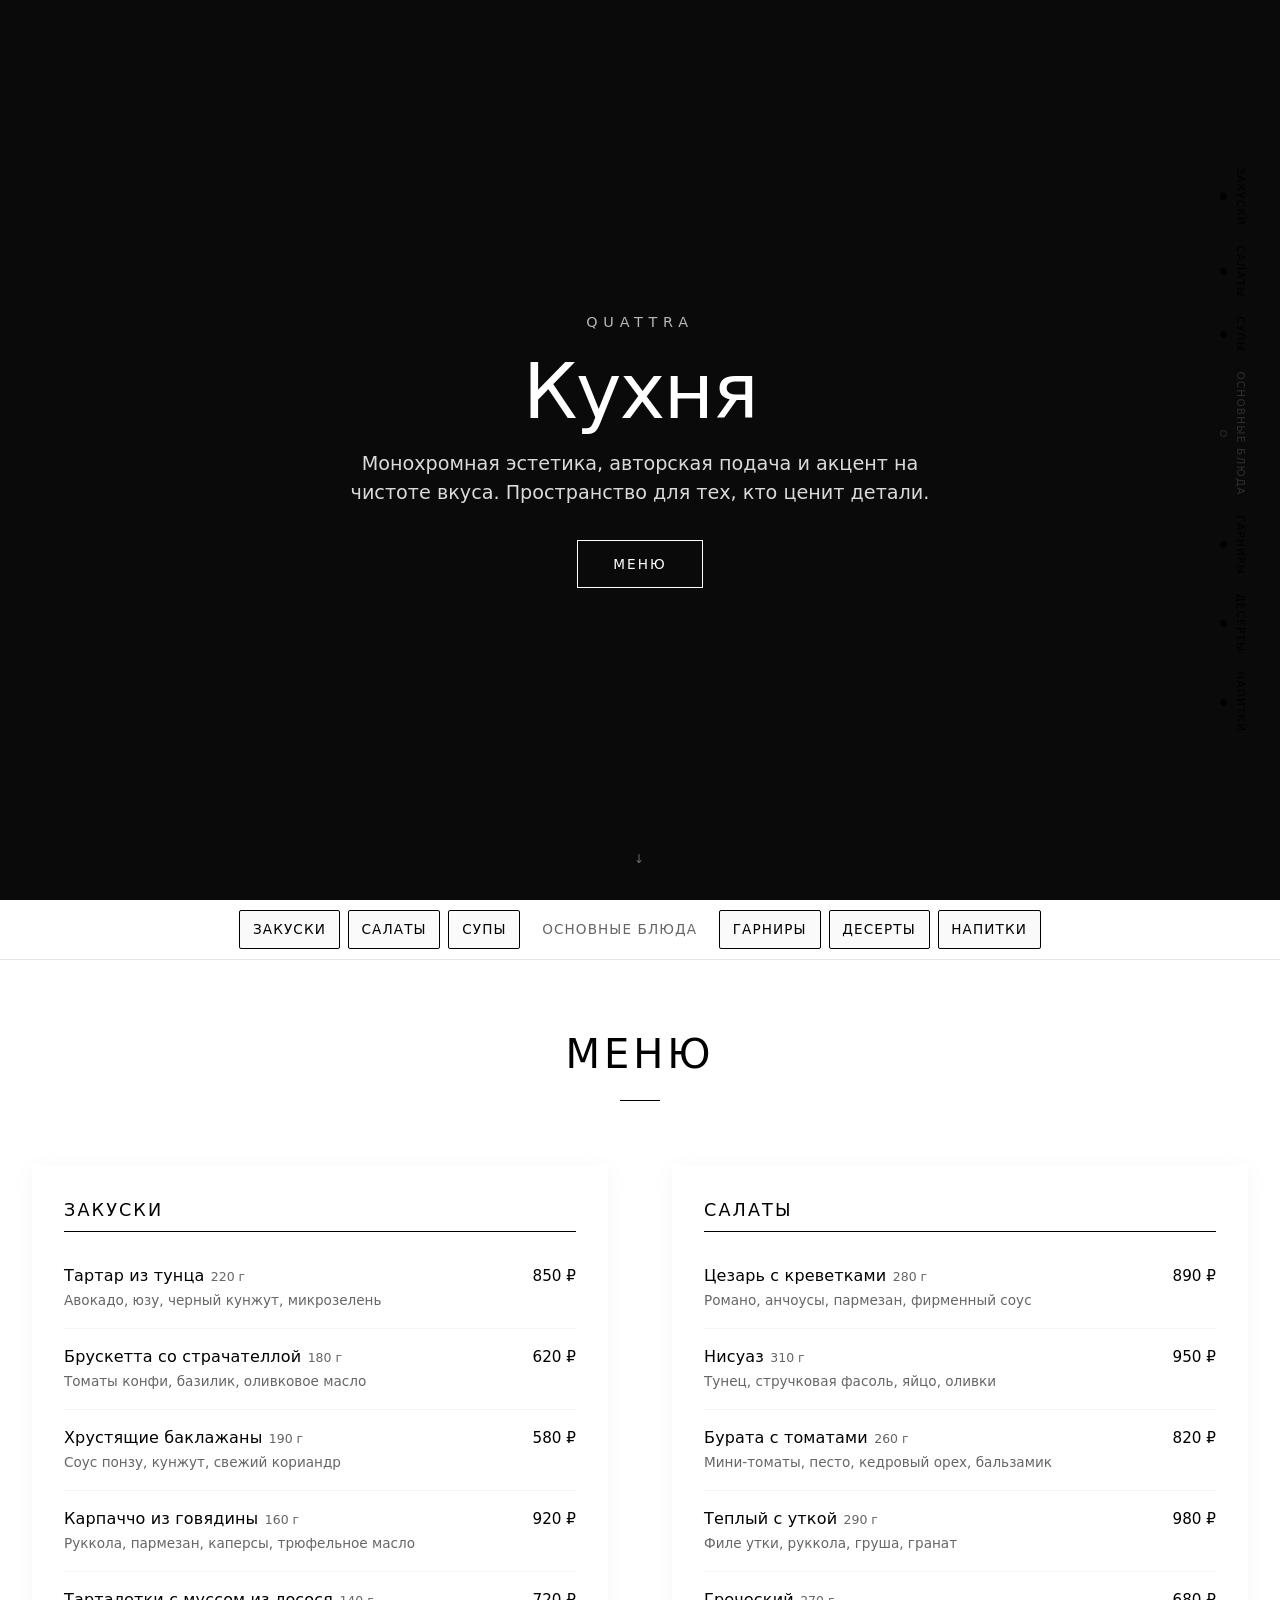
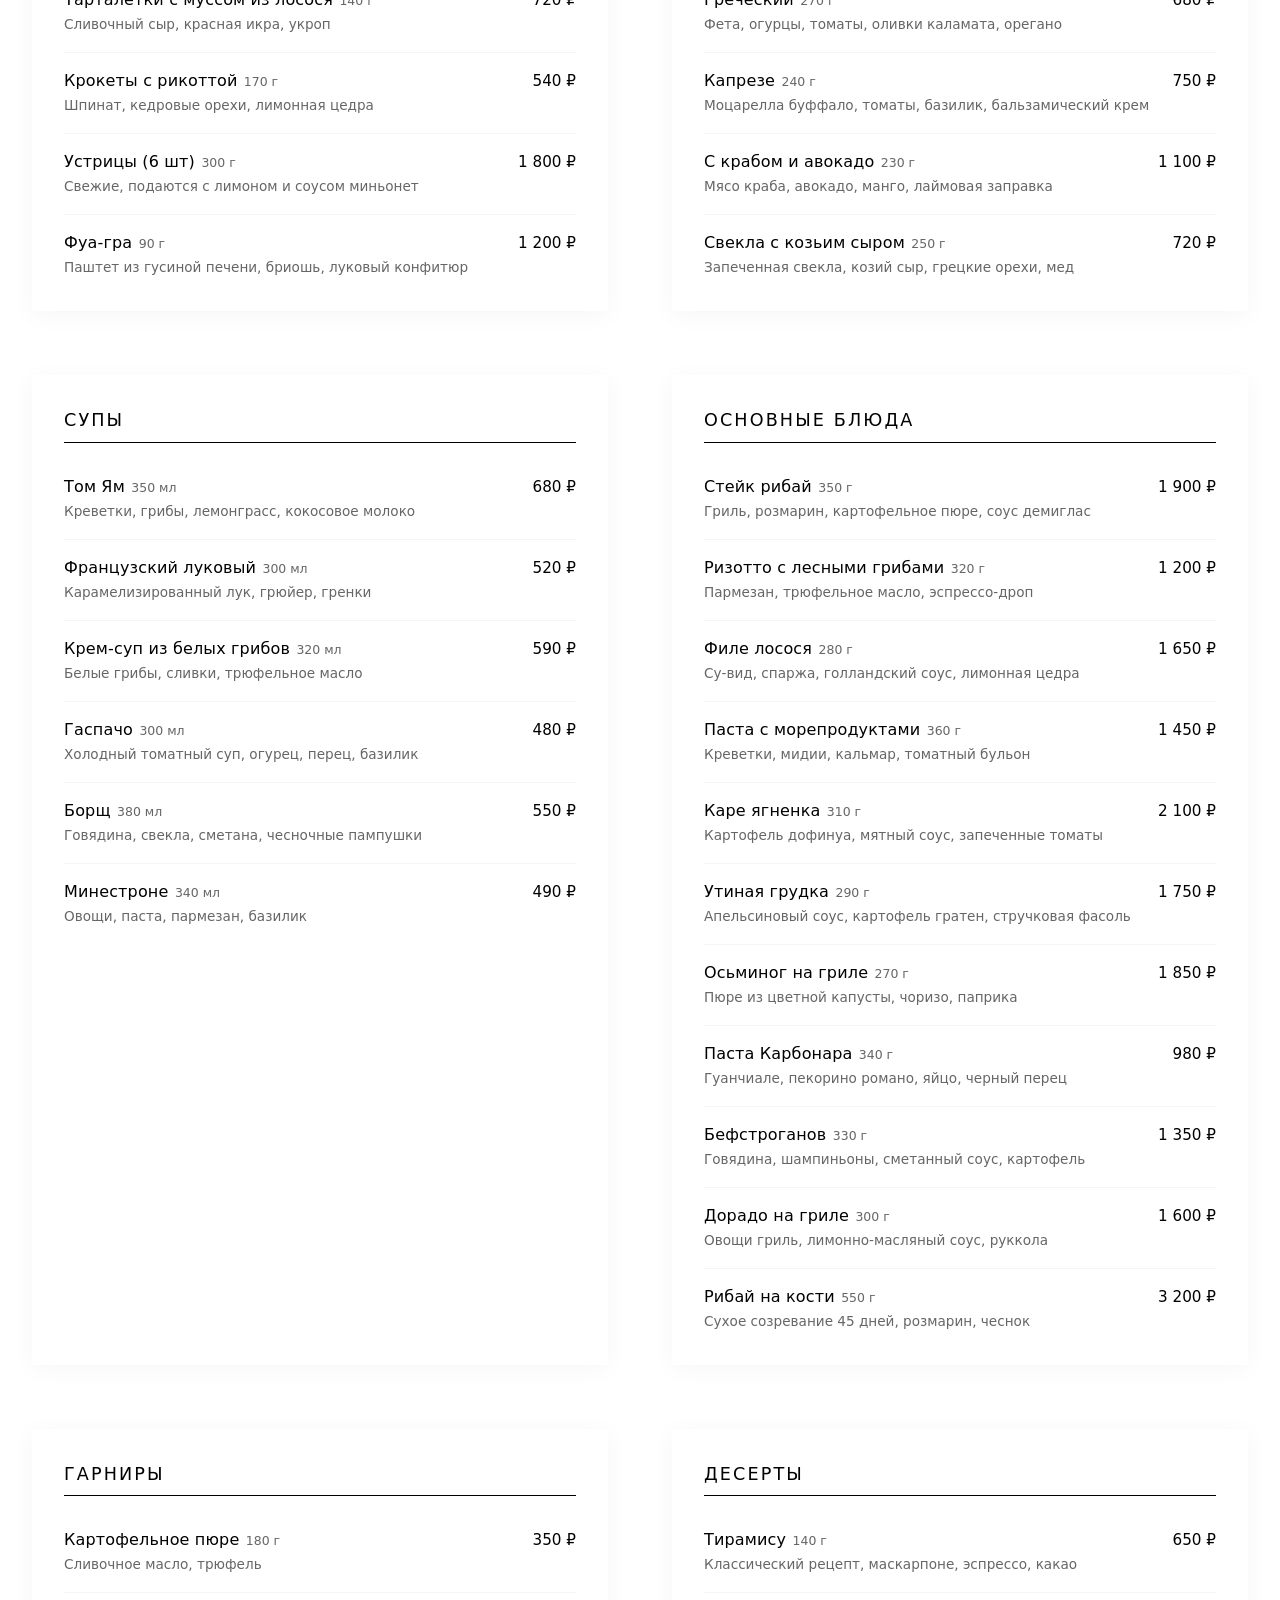
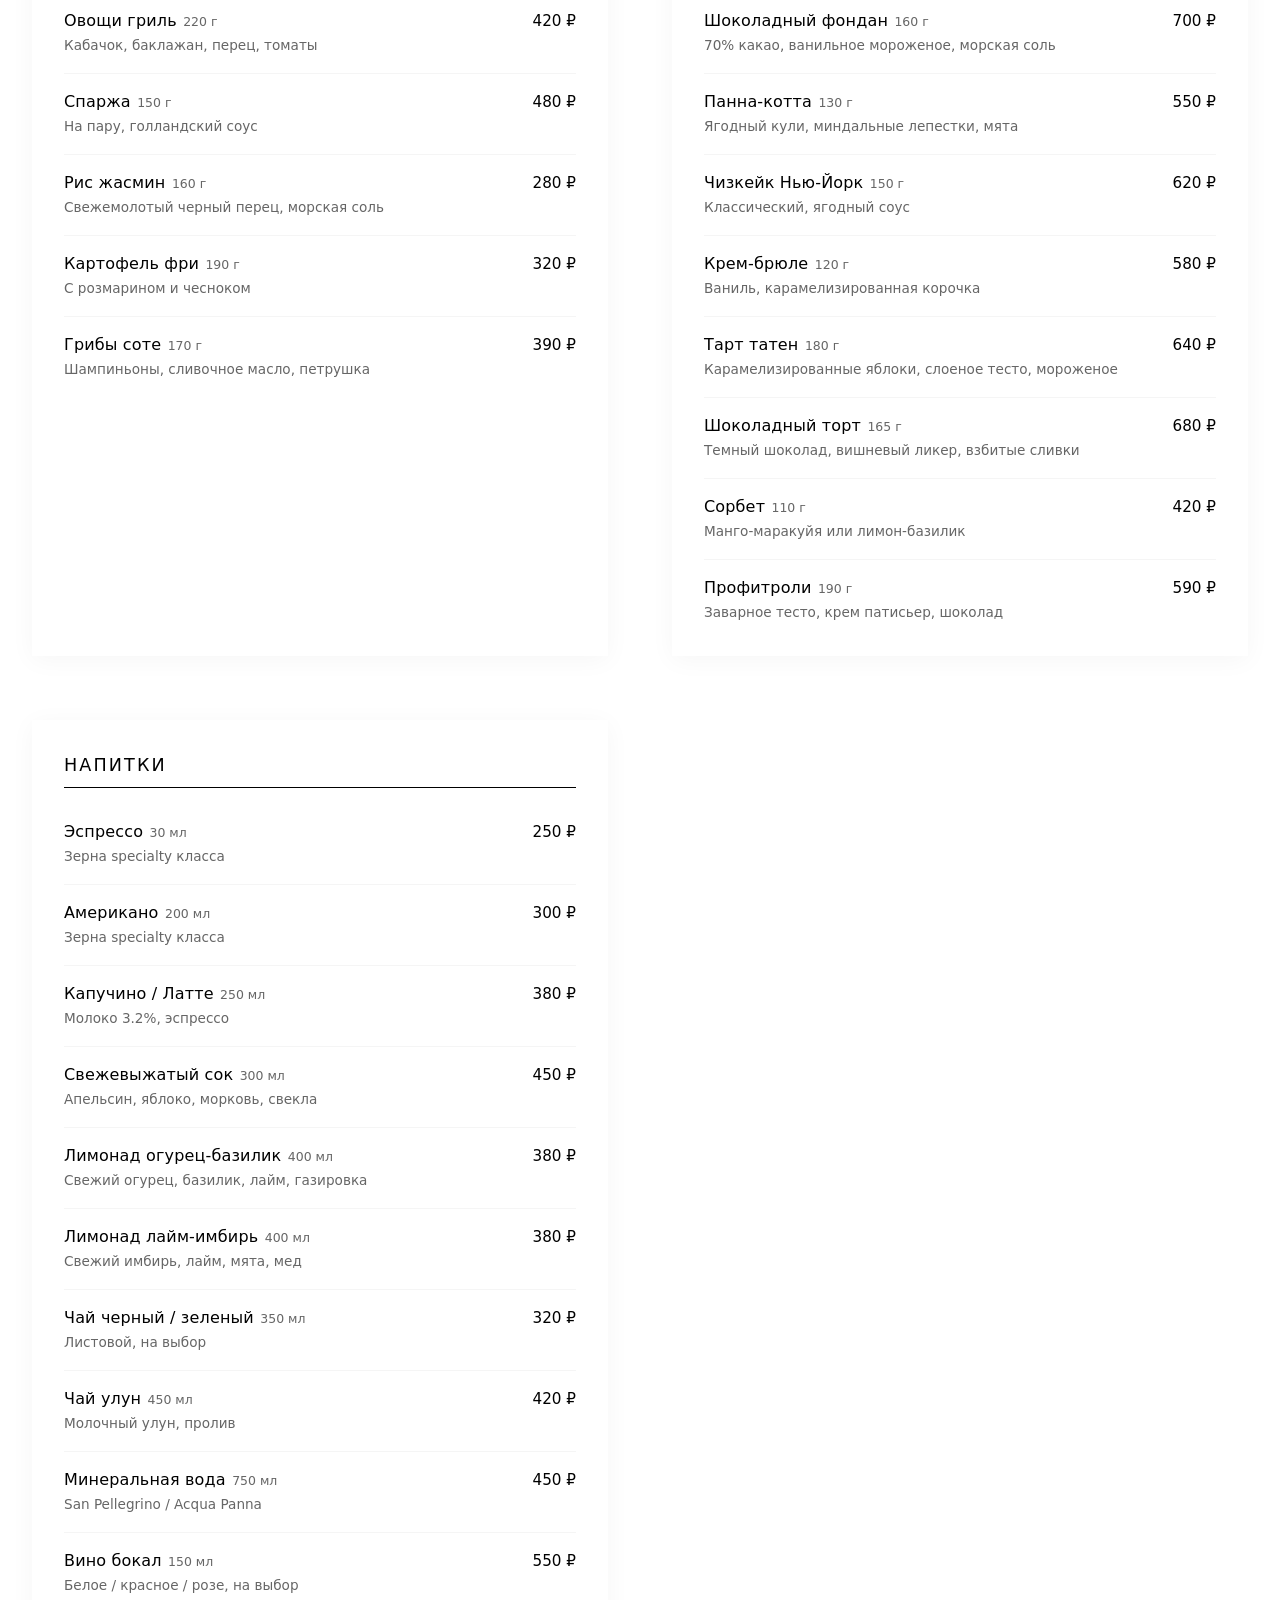
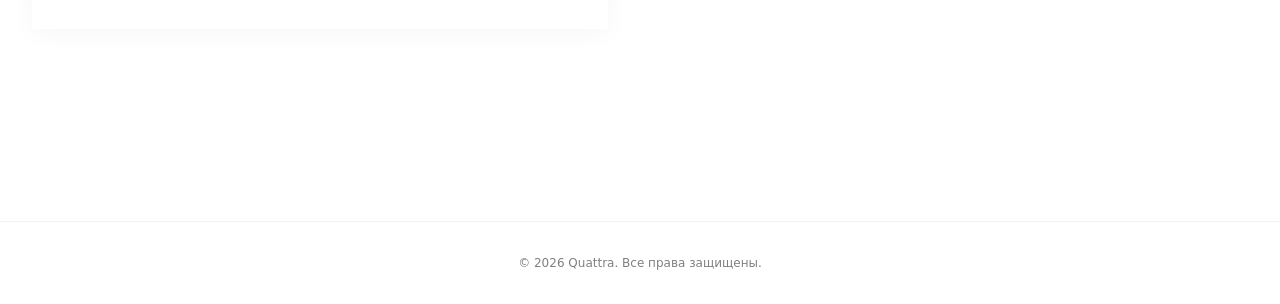
<file: test.html>
<!DOCTYPE html>
<html lang="ru">
<head>
  <meta charset="UTF-8">
  <meta name="viewport" content="width=device-width, initial-scale=1.0">
  <title>Quattra | Ресторан</title>
  <style>
    :root {
      --bg-light: #ffffff;
      --bg-dark: #0a0a0a;
      --text-main: #000000;
      --text-muted: #666666;
      --line: #e5e5e5;
      --font-main: system-ui, -apple-system, "Segoe UI", Roboto, sans-serif;
      --spacing-xs: 0.5rem;
      --spacing-sm: 1rem;
      --spacing-md: 2rem;
      --spacing-lg: 4rem;
      --spacing-xl: 6rem;
      --max-width: 1400px;
      --nav-height: 60px;
    }

    * { margin: 0; padding: 0; box-sizing: border-box; }
    html { scroll-behavior: smooth; }
    body {
      font-family: var(--font-main);
      background: var(--bg-light);
      color: var(--text-main);
      line-height: 1.5;
      -webkit-font-smoothing: antialiased;
    }

    /* HERO */
    .hero {
      min-height: 100vh;
      display: flex;
      flex-direction: column;
      justify-content: center;
      align-items: center;
      background: var(--bg-dark);
      color: #fff;
      text-align: center;
      padding: var(--spacing-md);
      position: relative;
    }
    .hero__brand {
      font-size: 0.9rem;
      letter-spacing: 0.4em;
      text-transform: uppercase;
      margin-bottom: var(--spacing-sm);
      opacity: 0.7;
    }
    .hero__title {
      font-size: clamp(2.5rem, 6vw, 5rem);
      font-weight: 200;
      letter-spacing: -0.02em;
      line-height: 1.1;
      margin-bottom: var(--spacing-sm);
    }
    .hero__subtitle {
      font-size: clamp(1rem, 2vw, 1.2rem);
      font-weight: 300;
      max-width: 600px;
      opacity: 0.85;
      margin-bottom: var(--spacing-md);
    }
    .hero__cta {
      display: inline-block;
      padding: 0.8rem 2.2rem;
      border: 1px solid #fff;
      color: #fff;
      text-decoration: none;
      font-size: 0.85rem;
      letter-spacing: 0.15em;
      text-transform: uppercase;
      transition: background 0.3s, color 0.3s;
    }
    .hero__cta:hover { background: #fff; color: #000; }
    .hero__scroll {
      position: absolute;
      bottom: var(--spacing-md);
      opacity: 0.4;
      font-size: 0.75rem;
      letter-spacing: 0.2em;
      text-transform: uppercase;
    }

    /* STICKY NAV */
    .sticky-nav {
      position: sticky;
      top: 0;
      background: rgba(255, 255, 255, 0.95);
      backdrop-filter: blur(12px);
      border-bottom: 1px solid var(--line);
      z-index: 100;
      padding: 0;
      height: var(--nav-height);
      display: flex;
      align-items: center;
    }
    .sticky-nav__inner {
      width: 100%;
      max-width: var(--max-width);
      margin: 0 auto;
      padding: 0 var(--spacing-md);
      display: flex;
      justify-content: center;
      gap: var(--spacing-xs);
      overflow-x: auto;
      scrollbar-width: none; /* Firefox */
    }
    .sticky-nav__inner::-webkit-scrollbar { display: none; }

    .sticky-nav__link {
      font-size: 0.85rem;
      letter-spacing: 0.08em;
      text-transform: uppercase;
      color: var(--text-muted);
      text-decoration: none;
      padding: 0.5rem 0.8rem;
      border: 1px solid transparent;
      border-radius: 2px;
      transition: all 0.25s ease;
      white-space: nowrap;
      cursor: pointer;
    }
    .sticky-nav__link:hover, .sticky-nav__link.active {
      color: var(--text-main);
      border-color: var(--text-main);
      background: rgba(0,0,0,0.02);
    }

    /* MENU CONTAINER */
    .menu-wrapper {
      max-width: var(--max-width);
      margin: 0 auto;
      padding: var(--spacing-lg) var(--spacing-md) var(--spacing-xl);
    }
    .menu__header {
      text-align: center;
      margin-bottom: var(--spacing-lg);
    }
    .menu__title {
      font-size: clamp(1.8rem, 4vw, 2.5rem);
      font-weight: 300;
      letter-spacing: 0.1em;
      text-transform: uppercase;
    }
    .menu__divider {
      width: 40px;
      height: 1px;
      background: var(--text-main);
      margin: var(--spacing-sm) auto 0;
    }

    /* GRID LAYOUT */
    .menu__grid {
      display: grid;
      grid-template-columns: repeat(2, 1fr);
      gap: var(--spacing-lg);
    }

    /* SECTIONS */
    .menu__section {
      scroll-margin-top: calc(var(--nav-height) + 20px); /* Точный отступ под меню */
      background: #fff;
      padding: var(--spacing-md);
      opacity: 0;
      transform: translateY(15px);
      animation: fadeIn 0.5s ease forwards;
      transition: box-shadow 0.3s ease;
      box-shadow: 0 4px 24px rgba(0,0,0,0.04);
    }
    .menu__section:hover { box-shadow: 0 4px 24px rgba(0,0,0,0.04); }
    @keyframes fadeIn { to { opacity: 1; transform: translateY(0); } }

    .menu__section-title {
      font-size: 1.1rem;
      font-weight: 500;
      letter-spacing: 0.12em;
      text-transform: uppercase;
      padding-bottom: var(--spacing-xs);
      border-bottom: 1px solid var(--text-main);
      margin-bottom: var(--spacing-md);
    }

    .menu__item {
      display: flex;
      justify-content: space-between;
      align-items: baseline;
      padding-bottom: var(--spacing-sm);
      margin-bottom: var(--spacing-sm);
      border-bottom: 1px solid #f5f5f5;
    }
    .menu__item:last-child { border-bottom: none; margin-bottom: 0; padding-bottom: 0; }

    .menu__item-info { flex: 1; padding-right: var(--spacing-sm); }
    .menu__item-name-row { display: flex; align-items: baseline; gap: 0.4rem; flex-wrap: wrap; }
    .menu__item-name { font-weight: 500; font-size: 1rem; letter-spacing: 0.01em; }
    .menu__item-weight { font-size: 0.78rem; color: var(--text-muted); font-weight: 400; }
    .menu__item-desc { font-size: 0.85rem; color: var(--text-muted); font-weight: 300; margin-top: 3px; }
    .menu__item-price { font-weight: 500; white-space: nowrap; font-size: 0.95rem; }

    /* QUICK NAV SIDE */
    .quick-nav {
      position: fixed;
      right: 2rem;
      top: 50%;
      transform: translateY(-50%);
      display: flex;
      flex-direction: column;
      gap: 1.2rem;
      z-index: 50;
    }
    .quick-nav__link {
      font-size: 0.65rem;
      letter-spacing: 0.12em;
      text-transform: uppercase;
      color: var(--text-muted);
      text-decoration: none;
      writing-mode: vertical-rl;
      text-orientation: mixed;
      opacity: 0.4;
      transition: opacity 0.3s, color 0.3s;
      position: relative;
      cursor: pointer;
    }
    .quick-nav__link::before {
      content: '';
      position: absolute;
      left: -12px;
      top: 50%;
      transform: translateY(-50%);
      width: 5px;
      height: 5px;
      background: transparent;
      border: 1px solid var(--text-muted);
      border-radius: 50%;
      transition: all 0.3s;
    }
    .quick-nav__link.active, .quick-nav__link:hover {
      opacity: 1;
      color: var(--text-main);
    }
    .quick-nav__link.active::before, .quick-nav__link:hover::before {
      background: var(--text-main);
      border-color: var(--text-main);
    }

    /* FOOTER */
    footer {
      text-align: center;
      padding: var(--spacing-md);
      font-size: 0.75rem;
      opacity: 0.5;
      border-top: 1px solid var(--line);
      margin-top: var(--spacing-xl);
    }

    @media (max-width: 1024px) {
      .menu__grid { grid-template-columns: 1fr; }
      .quick-nav { display: none; }
    }
    @media (max-width: 600px) {
      .sticky-nav__link { font-size: 0.75rem; padding: 0.4rem 0.6rem; }
      .menu__item { flex-direction: column; gap: 0.2rem; }
      .menu__item-price { align-self: flex-start; opacity: 0.8; }
      :root { --nav-height: 50px; }
    }
  </style>
</head>
<body>

<section class="hero">
  <div class="hero__brand">Quattra</div>
  <h1 class="hero__title">Кухня</h1>
  <p class="hero__subtitle">Монохромная эстетика, авторская подача и акцент на чистоте вкуса. Пространство для тех, кто ценит детали.</p>
  <a href="#menu" class="hero__cta">Меню</a>
  <span class="hero__scroll">↓</span>
</section>

<nav class="sticky-nav" id="stickyNav"></nav>
<nav class="quick-nav" id="quickNav"></nav>

<main class="menu-wrapper" id="menu">
  <header class="menu__header">
    <h2 class="menu__title">Меню</h2>
    <div class="menu__divider"></div>
  </header>
  <div class="menu__grid" id="menuGrid">
    <!-- JS injects sections here -->
  </div>
</main>

<footer>
  © 2026 Quattra. Все права защищены.
</footer>

<script>
  // Данные с граммовками
  const MENU_DATA = {
    "Закуски": [
      { name: "Тартар из тунца", weight: "220 г", desc: "Авокадо, юзу, черный кунжут, микрозелень", price: "850 ₽" },
      { name: "Брускетта со страчателлой", weight: "180 г", desc: "Томаты конфи, базилик, оливковое масло", price: "620 ₽" },
      { name: "Хрустящие баклажаны", weight: "190 г", desc: "Соус понзу, кунжут, свежий кориандр", price: "580 ₽" },
      { name: "Карпаччо из говядины", weight: "160 г", desc: "Руккола, пармезан, каперсы, трюфельное масло", price: "920 ₽" },
      { name: "Тарталетки с муссом из лосося", weight: "140 г", desc: "Сливочный сыр, красная икра, укроп", price: "720 ₽" },
      { name: "Крокеты с рикоттой", weight: "170 г", desc: "Шпинат, кедровые орехи, лимонная цедра", price: "540 ₽" },
      { name: "Устрицы (6 шт)", weight: "300 г", desc: "Свежие, подаются с лимоном и соусом миньонет", price: "1 800 ₽" },
      { name: "Фуа-гра", weight: "90 г", desc: "Паштет из гусиной печени, бриошь, луковый конфитюр", price: "1 200 ₽" }
    ],
    "Салаты": [
      { name: "Цезарь с креветками", weight: "280 г", desc: "Романо, анчоусы, пармезан, фирменный соус", price: "890 ₽" },
      { name: "Нисуаз", weight: "310 г", desc: "Тунец, стручковая фасоль, яйцо, оливки", price: "950 ₽" },
      { name: "Бурата с томатами", weight: "260 г", desc: "Мини-томаты, песто, кедровый орех, бальзамик", price: "820 ₽" },
      { name: "Теплый с уткой", weight: "290 г", desc: "Филе утки, руккола, груша, гранат", price: "980 ₽" },
      { name: "Греческий", weight: "270 г", desc: "Фета, огурцы, томаты, оливки каламата, орегано", price: "680 ₽" },
      { name: "Капрезе", weight: "240 г", desc: "Моцарелла буффало, томаты, базилик, бальзамический крем", price: "750 ₽" },
      { name: "С крабом и авокадо", weight: "230 г", desc: "Мясо краба, авокадо, манго, лаймовая заправка", price: "1 100 ₽" },
      { name: "Свекла с козьим сыром", weight: "250 г", desc: "Запеченная свекла, козий сыр, грецкие орехи, мед", price: "720 ₽" }
    ],
    "Супы": [
      { name: "Том Ям", weight: "350 мл", desc: "Креветки, грибы, лемонграсс, кокосовое молоко", price: "680 ₽" },
      { name: "Французский луковый", weight: "300 мл", desc: "Карамелизированный лук, грюйер, гренки", price: "520 ₽" },
      { name: "Крем-суп из белых грибов", weight: "320 мл", desc: "Белые грибы, сливки, трюфельное масло", price: "590 ₽" },
      { name: "Гаспачо", weight: "300 мл", desc: "Холодный томатный суп, огурец, перец, базилик", price: "480 ₽" },
      { name: "Борщ", weight: "380 мл", desc: "Говядина, свекла, сметана, чесночные пампушки", price: "550 ₽" },
      { name: "Минестроне", weight: "340 мл", desc: "Овощи, паста, пармезан, базилик", price: "490 ₽" }
    ],
    "Основные блюда": [
      { name: "Стейк рибай", weight: "350 г", desc: "Гриль, розмарин, картофельное пюре, соус демиглас", price: "1 900 ₽" },
      { name: "Ризотто с лесными грибами", weight: "320 г", desc: "Пармезан, трюфельное масло, эспрессо-дроп", price: "1 200 ₽" },
      { name: "Филе лосося", weight: "280 г", desc: "Су-вид, спаржа, голландский соус, лимонная цедра", price: "1 650 ₽" },
      { name: "Паста с морепродуктами", weight: "360 г", desc: "Креветки, мидии, кальмар, томатный бульон", price: "1 450 ₽" },
      { name: "Каре ягненка", weight: "310 г", desc: "Картофель дофинуа, мятный соус, запеченные томаты", price: "2 100 ₽" },
      { name: "Утиная грудка", weight: "290 г", desc: "Апельсиновый соус, картофель гратен, стручковая фасоль", price: "1 750 ₽" },
      { name: "Осьминог на гриле", weight: "270 г", desc: "Пюре из цветной капусты, чоризо, паприка", price: "1 850 ₽" },
      { name: "Паста Карбонара", weight: "340 г", desc: "Гуанчиале, пекорино романо, яйцо, черный перец", price: "980 ₽" },
      { name: "Бефстроганов", weight: "330 г", desc: "Говядина, шампиньоны, сметанный соус, картофель", price: "1 350 ₽" },
      { name: "Дорадо на гриле", weight: "300 г", desc: "Овощи гриль, лимонно-масляный соус, руккола", price: "1 600 ₽" },
      { name: "Рибай на кости", weight: "550 г", desc: "Сухое созревание 45 дней, розмарин, чеснок", price: "3 200 ₽" }
    ],
    "Гарниры": [
      { name: "Картофельное пюре", weight: "180 г", desc: "Сливочное масло, трюфель", price: "350 ₽" },
      { name: "Овощи гриль", weight: "220 г", desc: "Кабачок, баклажан, перец, томаты", price: "420 ₽" },
      { name: "Спаржа", weight: "150 г", desc: "На пару, голландский соус", price: "480 ₽" },
      { name: "Рис жасмин", weight: "160 г", desc: "Свежемолотый черный перец, морская соль", price: "280 ₽" },
      { name: "Картофель фри", weight: "190 г", desc: "С розмарином и чесноком", price: "320 ₽" },
      { name: "Грибы соте", weight: "170 г", desc: "Шампиньоны, сливочное масло, петрушка", price: "390 ₽" }
    ],
    "Десерты": [
      { name: "Тирамису", weight: "140 г", desc: "Классический рецепт, маскарпоне, эспрессо, какао", price: "650 ₽" },
      { name: "Шоколадный фондан", weight: "160 г", desc: "70% какао, ванильное мороженое, морская соль", price: "700 ₽" },
      { name: "Панна-котта", weight: "130 г", desc: "Ягодный кули, миндальные лепестки, мята", price: "550 ₽" },
      { name: "Чизкейк Нью-Йорк", weight: "150 г", desc: "Классический, ягодный соус", price: "620 ₽" },
      { name: "Крем-брюле", weight: "120 г", desc: "Ваниль, карамелизированная корочка", price: "580 ₽" },
      { name: "Тарт татен", weight: "180 г", desc: "Карамелизированные яблоки, слоеное тесто, мороженое", price: "640 ₽" },
      { name: "Шоколадный торт", weight: "165 г", desc: "Темный шоколад, вишневый ликер, взбитые сливки", price: "680 ₽" },
      { name: "Сорбет", weight: "110 г", desc: "Манго-маракуйя или лимон-базилик", price: "420 ₽" },
      { name: "Профитроли", weight: "190 г", desc: "Заварное тесто, крем патисьер, шоколад", price: "590 ₽" }
    ],
    "Напитки": [
      { name: "Эспрессо", weight: "30 мл", desc: "Зерна specialty класса", price: "250 ₽" },
      { name: "Американо", weight: "200 мл", desc: "Зерна specialty класса", price: "300 ₽" },
      { name: "Капучино / Латте", weight: "250 мл", desc: "Молоко 3.2%, эспрессо", price: "380 ₽" },
      { name: "Свежевыжатый сок", weight: "300 мл", desc: "Апельсин, яблоко, морковь, свекла", price: "450 ₽" },
      { name: "Лимонад огурец-базилик", weight: "400 мл", desc: "Свежий огурец, базилик, лайм, газировка", price: "380 ₽" },
      { name: "Лимонад лайм-имбирь", weight: "400 мл", desc: "Свежий имбирь, лайм, мята, мед", price: "380 ₽" },
      { name: "Чай черный / зеленый", weight: "350 мл", desc: "Листовой, на выбор", price: "320 ₽" },
      { name: "Чай улун", weight: "450 мл", desc: "Молочный улун, пролив", price: "420 ₽" },
      { name: "Минеральная вода", weight: "750 мл", desc: "San Pellegrino / Acqua Panna", price: "450 ₽" },
      { name: "Вино бокал", weight: "150 мл", desc: "Белое / красное / розе, на выбор", price: "550 ₽" }
    ]
  };

  const slugify = text => text.toLowerCase().replace(/\s+/g, '-').replace(/[^\w\-]+/g, '');
  const categories = Object.keys(MENU_DATA);

  function renderMenu() {
    const grid = document.getElementById('menuGrid');
    const stickyNav = document.getElementById('stickyNav');
    const quickNav = document.getElementById('quickNav');

    categories.forEach((cat, index) => {
      const id = slugify(cat);

      // Секция меню
      const section = document.createElement('section');
      section.id = id;
      section.className = 'menu__section';
      section.style.animationDelay = `${index * 0.08}s`;

      const itemsHTML = MENU_DATA[cat].map(item => `
                    <div class="menu__item">
                        <div class="menu__item-info">
                            <div class="menu__item-name-row">
                                <span class="menu__item-name">${item.name}</span>
                                <span class="menu__item-weight">${item.weight}</span>
                            </div>
                            <span class="menu__item-desc">${item.desc}</span>
                        </div>
                        <span class="menu__item-price">${item.price}</span>
                    </div>
                `).join('');

      section.innerHTML = `
                    <h3 class="menu__section-title">${cat}</h3>
                    <div class="menu__items">${itemsHTML}</div>
                `;
      grid.appendChild(section);

      // Навигация (используем <a> для надежной работы якорей)
      const navLinkHTML = `<a href="#${id}" class="sticky-nav__link" data-target="${id}">${cat}</a>`;
      const quickLinkHTML = `<a href="#${id}" class="quick-nav__link" data-target="${id}">${cat}</a>`;

      stickyNav.insertAdjacentHTML('beforeend', `<nav class="sticky-nav__inner">${navLinkHTML}</nav>`);
      // Перемещаем .sticky-nav__inner наружу, если он создавался многократно (исправление логики)
      if(index === 0) {
        stickyNav.innerHTML = `<nav class="sticky-nav__inner">${navLinkHTML}`;
      } else {
        document.querySelector('.sticky-nav__inner').insertAdjacentHTML('beforeend', navLinkHTML);
      }

      quickNav.insertAdjacentHTML('beforeend', quickLinkHTML);
    });

    // Фикс структуры sticky nav (выносим inner в корень stickyNav)
    const innerNav = document.querySelector('.sticky-nav__inner');
    stickyNav.innerHTML = '';
    stickyNav.appendChild(innerNav);

    initScrollObserver();
  }

  function initScrollObserver() {
    const sections = document.querySelectorAll('.menu__section');
    const navLinks = document.querySelectorAll('[data-target]');

    const observer = new IntersectionObserver((entries) => {
      entries.forEach(entry => {
        if (entry.isIntersecting) {
          const activeId = entry.target.id;
          navLinks.forEach(link => {
            link.classList.toggle('active', link.dataset.target === activeId);
          });
        }
      });
    }, {
      threshold: 0,
      rootMargin: '-80px 0px -60% 0px' // Срабатывает, когда секция в верхней части экрана
    });

    sections.forEach(sec => observer.observe(sec));
  }

  document.addEventListener('DOMContentLoaded', renderMenu);
</script>
</body>
</html>
</file>
